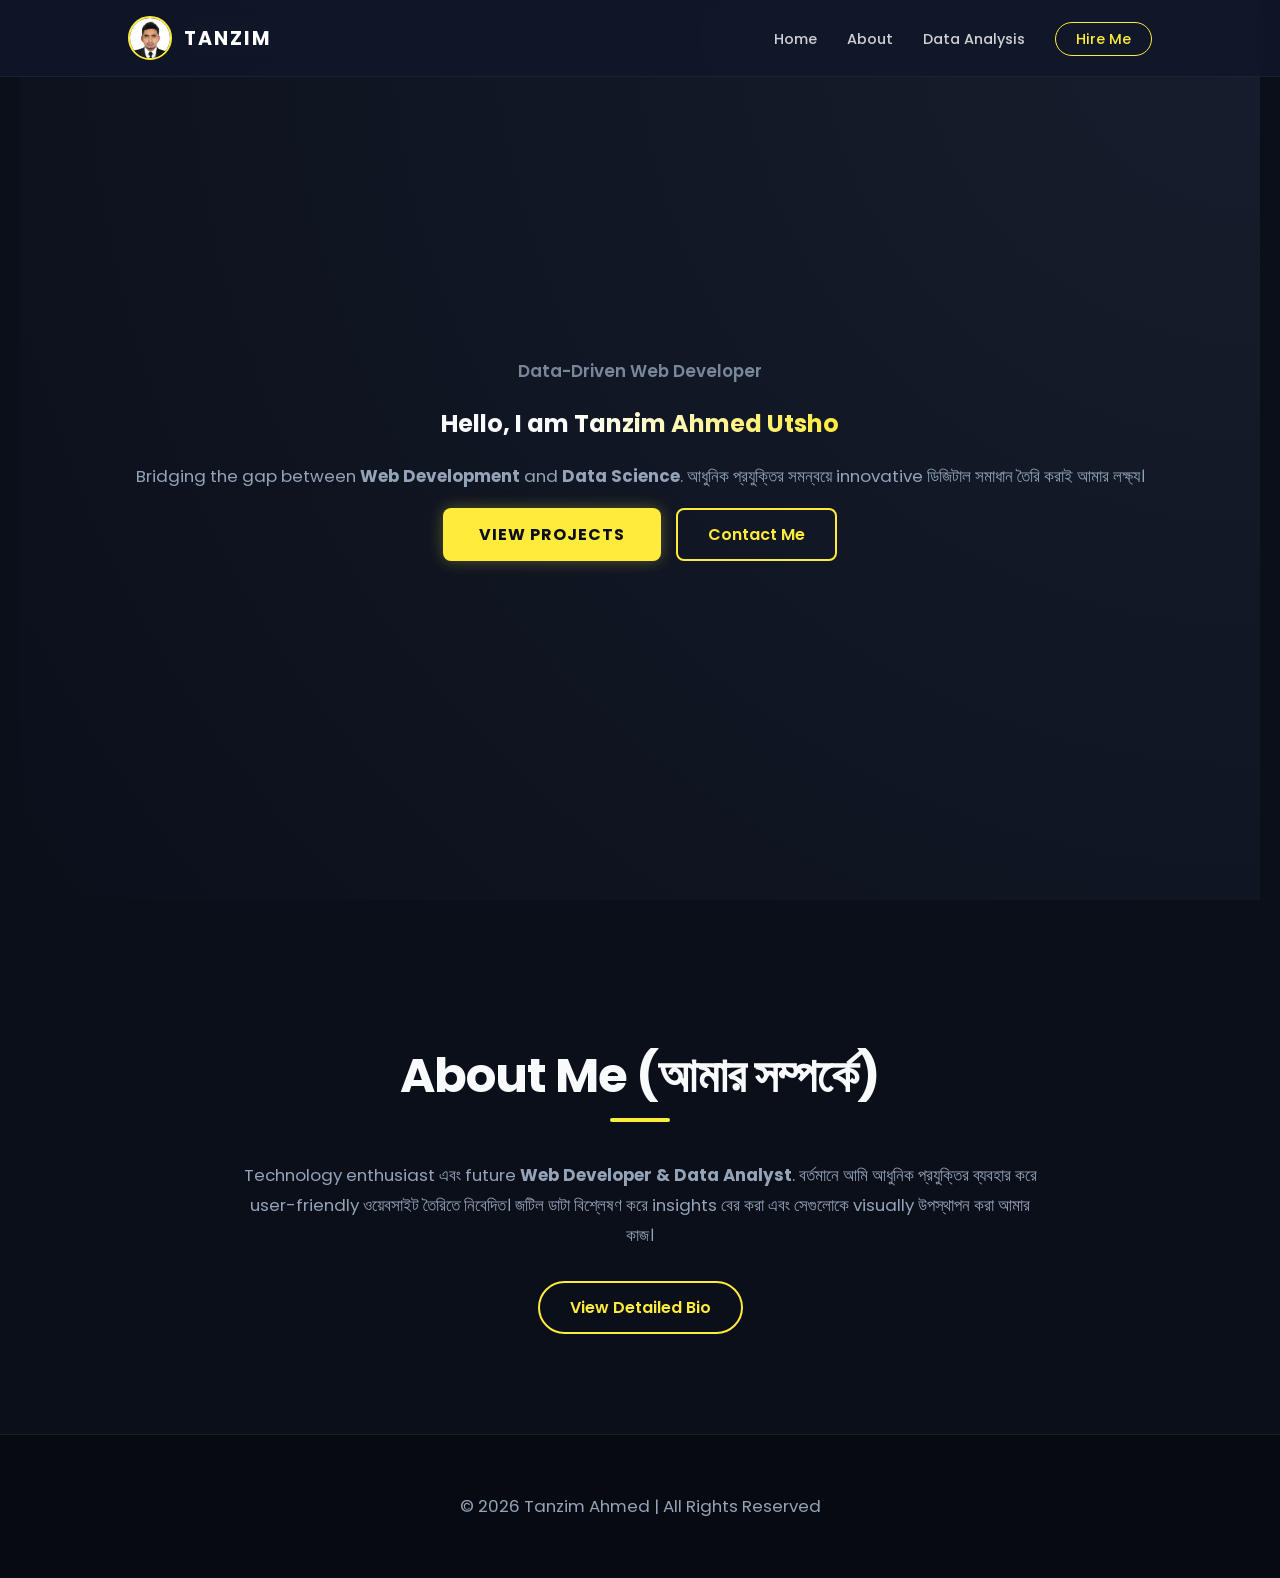
<file: index.html>
<!doctype html>
<html lang="en">
  <head>
    <meta charset="UTF-8" />
    <meta name="viewport" content="width=device-width, initial-scale=1.0" />
    <title>Tanzim Ahmed | Portfolio</title>
    <link rel="stylesheet" href="style.css" />
    <link
      href="https://fonts.googleapis.com/css2?family=Poppins:wght@300;400;600;700&display=swap"
      rel="stylesheet"
    />
    <link
      rel="stylesheet"
      href="https://cdnjs.cloudflare.com/ajax/libs/font-awesome/6.0.0/css/all.min.css"
    />
  </head>
  <body>
    <nav>
      <a href="index.html" class="nav-logo">
        <img src="/image/Tanzim Ahmed 2x2.jpg" alt="Tanzim" />
        <span>TANZIM</span>
      </a>

      <ul class="nav-links">
        <li><a href="#">Home</a></li>
        <li><a href="#about">About</a></li>
        <li><a href="skill.html">Data Analysis</a></li>
        <li><a href="hireMe.html" class="btn-hire">Hire Me</a></li>
      </ul>
    </nav>

    <section id="hero">
      <div class="content">
        <p class="hero-tagline" style="font-weight: 600; opacity: 0.8">
          Data-Driven Web Developer
        </p>
        <h1>Hello, I am <span>Tanzim Ahmed Utsho</span></h1>
        <p class="hero-sub">
          Bridging the gap between <b>Web Development</b> and
          <b>Data Science</b>. আধুনিক প্রযুক্তির সমন্বয়ে innovative ডিজিটাল
          সমাধান তৈরি করাই আমার লক্ষ্য।
        </p>
        <div style="display: flex; gap: 15px; justify-content: center">
          <a href="frontPage.html" class="btn-primary">View Projects</a>
          <a
            href="hireMe.html"
            class="btn-outline"
            style="border-radius: 8px; text-transform: none"
            >Contact Me</a
          >
        </div>
      </div>
    </section>

    <section id="about">
      <h2 class="section-title">About Me (আমার সম্পর্কে)</h2>
      <div class="about-card">
        <p style="text-align: center; max-width: 800px; margin: 0 auto 30px">
          Technology enthusiast এবং future <b>Web Developer & Data Analyst</b>.
          বর্তমানে আমি আধুনিক প্রযুক্তির ব্যবহার করে user-friendly ওয়েবসাইট
          তৈরিতে নিবেদিত। জটিল ডাটা বিশ্লেষণ করে insights বের করা এবং সেগুলোকে
          visually উপস্থাপন করা আমার কাজ।
        </p>
        <div style="text-align: center">
          <a href="detailsMe.html" class="btn-outline">View Detailed Bio</a>
        </div>
      </div>
    </section>

    <footer>
      <p>&copy; 2026 Tanzim Ahmed | All Rights Reserved</p>
    </footer>
  </body>
</html>
</file>
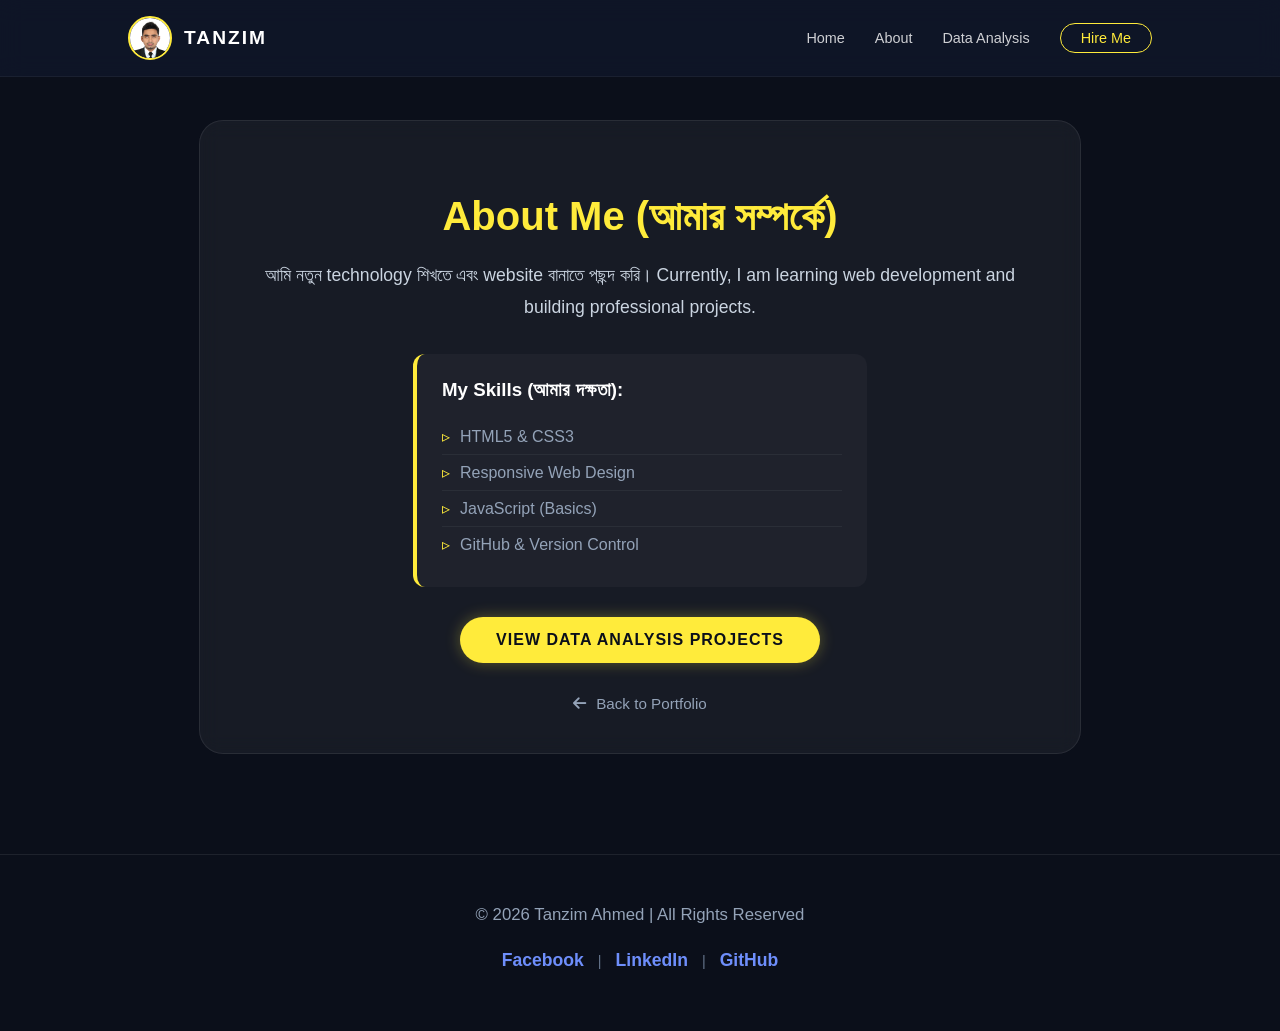
<file: frontPage.html>
<!doctype html>
<html lang="en">
  <head>
    <meta charset="UTF-8" />
    <meta name="viewport" content="width=device-width, initial-scale=1.0" />
    <title>My Projects | Tanzim Ahmed</title>
    <link rel="stylesheet" href="style.css" />
    <link rel="stylesheet" href="frontPageStyle.css" />
    <link
      rel="stylesheet"
      href="https://cdnjs.cloudflare.com/ajax/libs/font-awesome/6.0.0/css/all.min.css"
    />
  </head>
  <body>
    <nav>
      <a href="index.html" class="nav-logo">
        <img src="/image/Tanzim Ahmed 2x2.jpg" alt="Tanzim" />
        <span>TANZIM</span>
      </a>

      <ul class="nav-links">
        <li><a href="index.html">Home</a></li>
        <li><a href="index.html#about">About</a></li>
        <li><a href="skill.html">Data Analysis</a></li>
        <li><a href="hireMe.html" class="btn-hire">Hire Me</a></li>
      </ul>
    </nav>

    <!-- About Section -->
    <section id="about">
      <h2>About Me (আমার সম্পর্কে)</h2>
      <p>
        আমি নতুন technology শিখতে এবং website বানাতে পছন্দ করি। Currently, I am
        learning web development and building professional projects.
      </p>

      <!-- নতুন স্কিল সেকশন -->
      <div class="skills">
        <h3>My Skills (আমার দক্ষতা):</h3>
        <ul>
          <li>HTML5 & CSS3</li>
          <li>Responsive Web Design</li>
          <li>JavaScript (Basics)</li>
          <li>GitHub & Version Control</li>
        </ul>
      </div>
      <div style="margin-top: 30px; text-align: center">
        <a href="skill.html" class="btn-primary" style="border-radius: 50px"
          >View Data Analysis Projects</a
        >
        <br />
        <a href="index.html" class="back-link">
          <i class="fa-solid fa-arrow-left"></i> Back to Portfolio
        </a>
      </div>
    </section>

    <!-- আপডেট করা ফুটার -->
    <footer>
      <div class="footer-content">
        <p>&copy; 2026 Tanzim Ahmed | All Rights Reserved</p>
        <div class="social-links">
          <a href="#">Facebook</a> | <a href="#">LinkedIn</a> |
          <a href="#">GitHub</a>
        </div>
      </div>
    </footer>
  </body>
</html>
</file>
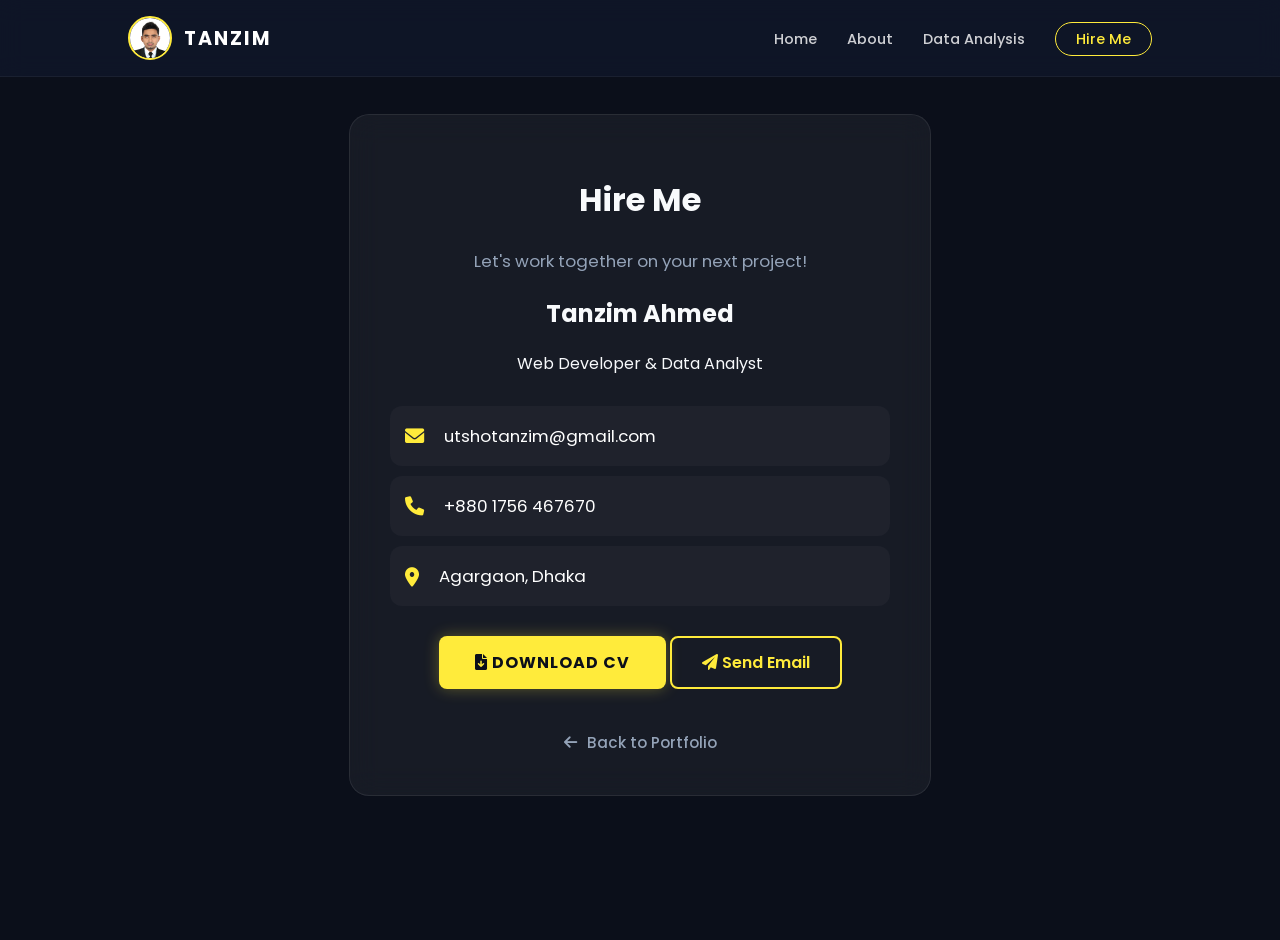
<file: hireMe.html>
<!doctype html>
<html lang="en">
  <head>
    <meta charset="UTF-8" />
    <meta name="viewport" content="width=device-width, initial-scale=1.0" />
    <title>Hire Tanzim Ahmed</title>
    <link rel="stylesheet" href="style.css" />
    <link
      href="https://fonts.googleapis.com/css2?family=Poppins:wght@300;400;600;700&display=swap"
      rel="stylesheet"
    />
    <link
      rel="stylesheet"
      href="https://cdnjs.cloudflare.com/ajax/libs/font-awesome/6.0.0/css/all.min.css"
    />
    <style>
      .container {
        display: flex;
        justify-content: center;
        align-items: center;
        min-height: 100vh;
        padding: 20px;
      }
      .contact-details {
        margin: 30px 0;
        text-align: left;
      }
      .item {
        display: flex;
        align-items: center;
        gap: 20px;
        padding: 15px;
        background: rgba(255, 255, 255, 0.03);
        border-radius: 12px;
        margin-bottom: 10px;
      }
      .item i {
        color: var(--primary-color);
        font-size: 1.2rem;
      }
    </style>
  </head>
  <body>
    <nav>
      <a href="index.html" class="nav-logo">
        <img src="/image/Tanzim Ahmed 2x2.jpg" alt="Tanzim" />
        <span>TANZIM</span>
      </a>

      <ul class="nav-links">
        <li><a href="index.html">Home</a></li>
        <li><a href="index.html#about">About</a></li>
        <li><a href="skill.html">Data Analysis</a></li>
        <li><a href="hireMe.html" class="btn-hire">Hire Me</a></li>
      </ul>
    </nav>

    <div class="container">
      <div class="glass-card" style="max-width: 500px; width: 100%">
        <h1>Hire Me</h1>
        <p>Let's work together on your next project!</p>

        <div class="profile-info">
          <h2>Tanzim Ahmed</h2>
          <span>Web Developer & Data Analyst</span>
        </div>

        <div class="contact-details">
          <div class="item">
            <i class="fa-solid fa-envelope"></i>
            <p style="margin: 0; color: white">utshotanzim@gmail.com</p>
          </div>
          <div class="item">
            <i class="fa-solid fa-phone"></i>
            <p style="margin: 0; color: white">+880 1756 467670</p>
          </div>
          <div class="item">
            <i class="fa-solid fa-location-dot"></i>
            <p style="margin: 0; color: white">Agargaon, Dhaka</p>
          </div>
        </div>

        <div class="actions">
          <a
            href="cv.pdf"
            class="btn-primary"
            style="margin-bottom: 10px; text-align: center"
            download
          >
            <i class="fas fa-file-download"></i> Download CV
          </a>
          <a
            href="mailto:utshotanzim@gmail.com"
            class="btn-outline"
            style="text-align: center; border-radius: 8px"
          >
            <i class="fas fa-paper-plane"></i> Send Email
          </a>
        </div>

        <a href="index.html" class="back-link">
          <i class="fa-solid fa-arrow-left"></i> Back to Portfolio
        </a>
      </div>
    </div>
  </body>
</html>
</file>
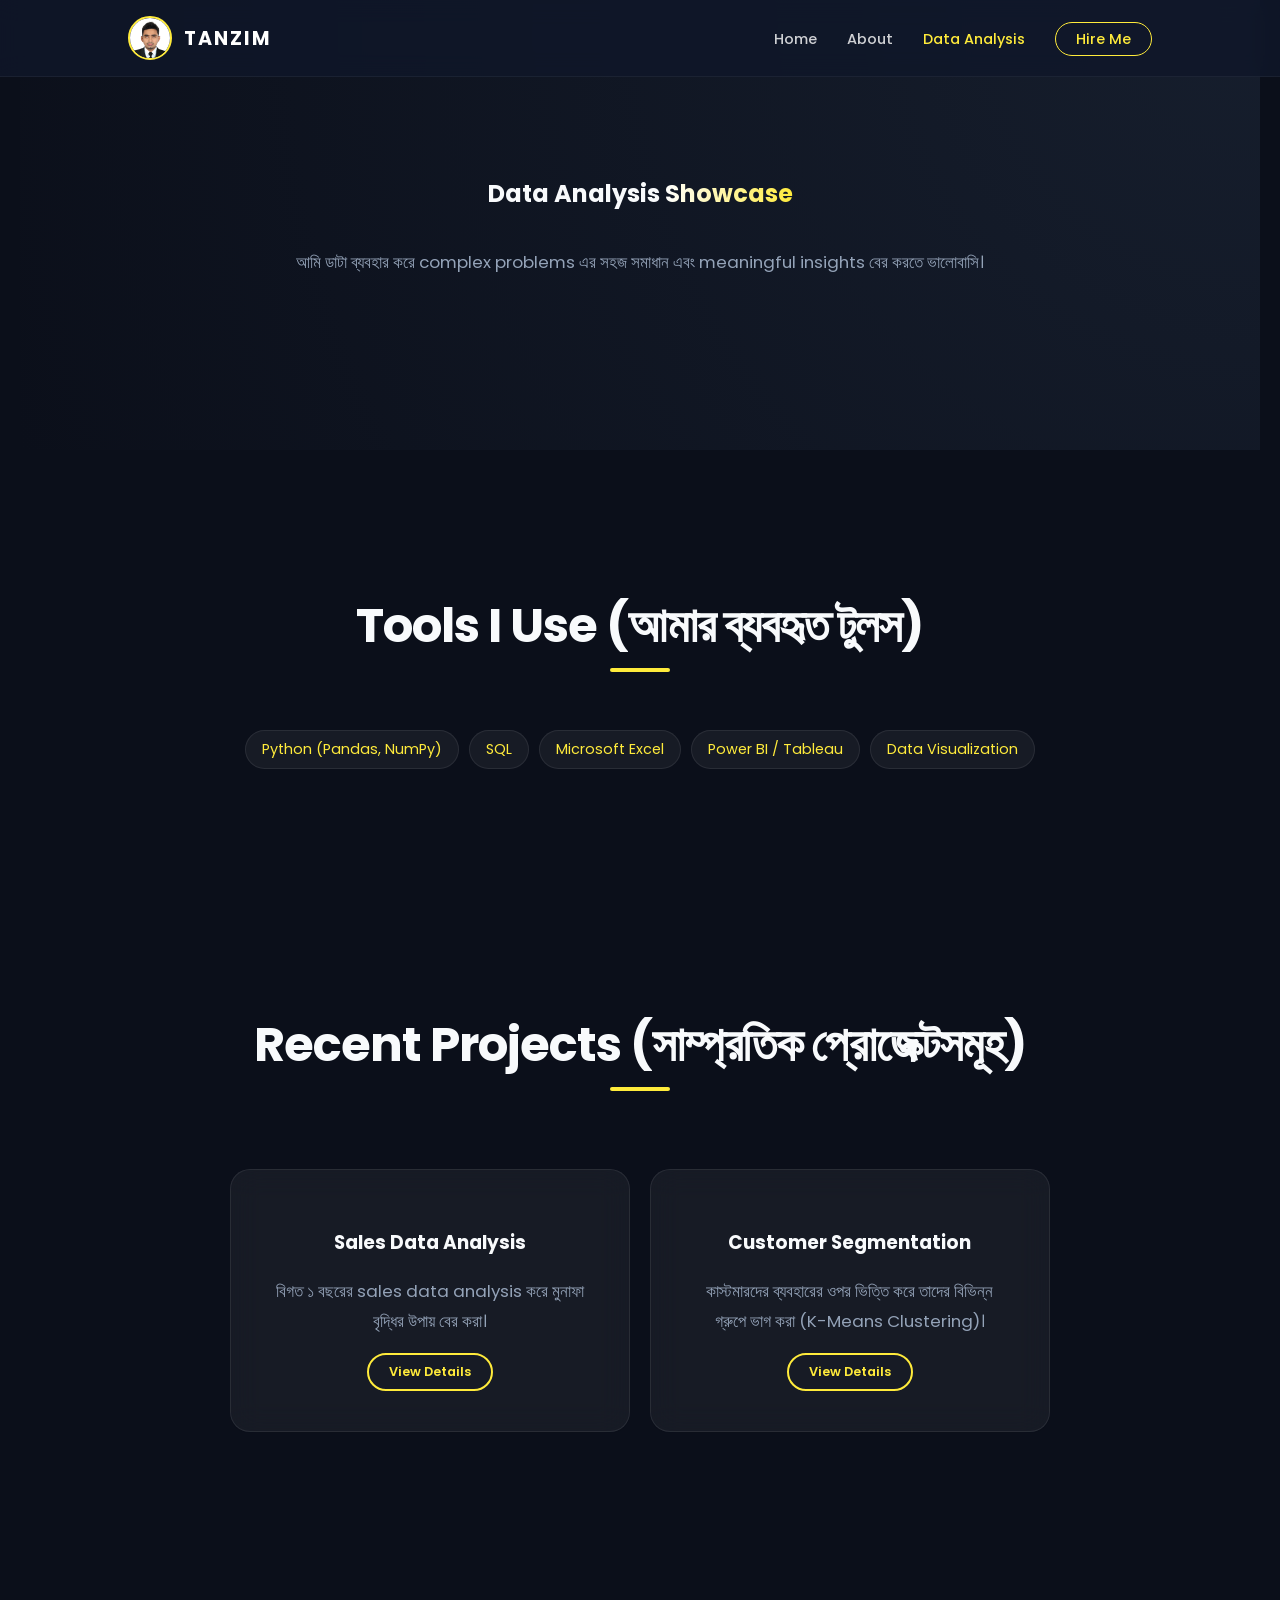
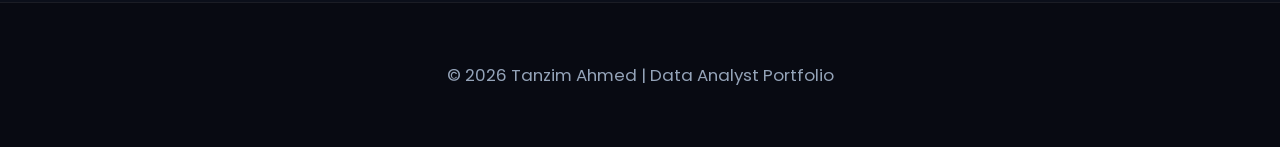
<file: skill.html>
<!doctype html>
<html lang="en">
  <head>
    <meta charset="UTF-8" />
    <meta name="viewport" content="width=device-width, initial-scale=1.0" />
    <title>Data Analysis Portfolio - Tanzim</title>
    <link rel="stylesheet" href="style.css" />
    <link
      href="https://fonts.googleapis.com/css2?family=Poppins:wght@300;400;600;700&display=swap"
      rel="stylesheet"
    />
    <link
      rel="stylesheet"
      href="https://cdnjs.cloudflare.com/ajax/libs/font-awesome/6.0.0/css/all.min.css"
    />
    <style>
      .tools-container {
        display: flex;
        flex-wrap: wrap;
        gap: 10px;
        justify-content: center;
        margin-top: 20px;
      }
      .tool-tag {
        padding: 8px 16px;
        background: var(--glass-bg);
        border: 1px solid var(--glass-border);
        border-radius: 50px;
        color: var(--primary-color);
        font-size: 0.9rem;
      }
      .project-grid {
        display: grid;
        grid-template-columns: repeat(auto-fit, minmax(300px, 1fr));
        gap: 20px;
        padding: 40px 10%;
      }
    </style>
  </head>
  <body>
    <nav>
      <a href="index.html" class="nav-logo">
        <img src="/image/Tanzim Ahmed 2x2.jpg" alt="Tanzim" />
        <span>TANZIM</span>
      </a>
      <ul class="nav-links">
        <li><a href="index.html">Home</a></li>
        <li><a href="index.html#about">About</a></li>
        <li>
          <a href="skill.html" style="color: var(--primary-color)"
            >Data Analysis</a
          >
        </li>
        <li><a href="hireMe.html" class="btn-hire">Hire Me</a></li>
      </ul>
    </nav>

    <section id="hero" style="height: 50vh; text-align: center">
      <h1>Data Analysis <span>Showcase</span></h1>
      <p>
        আমি ডাটা ব্যবহার করে complex problems এর সহজ সমাধান এবং meaningful
        insights বের করতে ভালোবাসি।
      </p>
    </section>

    <section class="tools">
      <h2 class="section-title">Tools I Use (আমার ব্যবহৃত টুলস)</h2>
      <div class="tools-container">
        <span class="tool-tag">Python (Pandas, NumPy)</span>
        <span class="tool-tag">SQL</span>
        <span class="tool-tag">Microsoft Excel</span>
        <span class="tool-tag">Power BI / Tableau</span>
        <span class="tool-tag">Data Visualization</span>
      </div>
    </section>

    <section class="projects">
      <h2 class="section-title">Recent Projects (সাম্প্রতিক প্রোজেক্টসমূহ)</h2>
      <div class="project-grid">
        <!-- প্রোজেক্ট ১ -->
        <div class="glass-card">
          <h3>Sales Data Analysis</h3>
          <p>
            বিগত ১ বছরের sales data analysis করে মুনাফা বৃদ্ধির উপায় বের করা।
          </p>
          <a
            href="#"
            class="btn-outline"
            style="padding: 8px 20px; font-size: 0.8rem"
            >View Details</a
          >
        </div>
        <!-- প্রোজেক্ট ২ -->
        <div class="glass-card">
          <h3>Customer Segmentation</h3>
          <p>
            কাস্টমারদের ব্যবহারের ওপর ভিত্তি করে তাদের বিভিন্ন গ্রুপে ভাগ করা
            (K-Means Clustering)।
          </p>
          <a
            href="#"
            class="btn-outline"
            style="padding: 8px 20px; font-size: 0.8rem"
            >View Details</a
          >
        </div>
      </div>
    </section>

    <footer>
      <p>&copy; 2026 Tanzim Ahmed | Data Analyst Portfolio</p>
    </footer>
  </body>
</html>
</file>
<file: style.css>
:root {
  --primary-color: #ffeb3b;
  --bg-dark: #0b0f1a;
  --text-light: #f8fafc;
  --glass-bg: rgba(255, 255, 255, 0.05);
  --glass-border: rgba(255, 255, 255, 0.08);
  --glass-border-hover: rgba(255, 235, 59, 0.3);
  --shadow-premium: 0 20px 50px rgba(0, 0, 0, 0.5);
  --accent-glow: 0 0 15px rgba(255, 235, 59, 0.3);
}

body {
  margin: 0;
  font-family: "Poppins", sans-serif;
  background-color: var(--bg-dark);
  color: var(--text-light);
  scroll-behavior: smooth;
  overflow-x: hidden;
  text-align: center;
}

/* Modern Navigation */
nav {
  display: flex;
  justify-content: space-between;
  align-items: center;
  padding: 1rem 10%;
  background: rgba(15, 23, 42, 0.8);
  backdrop-filter: blur(12px);
  position: fixed;
  top: 0;
  width: 100%;
  z-index: 1000;
  box-sizing: border-box;
  border-bottom: 1px solid rgba(255, 255, 255, 0.05);
  animation: slideDown 0.8s ease-out;
}

nav:hover {
  background: rgba(15, 23, 42, 0.95);
  border-bottom-color: var(--primary-color);
  transition: 0.4s ease;
}

.nav-logo {
  display: flex;
  align-items: center;
  gap: 12px;
  text-decoration: none;
}

.nav-logo img {
  width: 40px;
  height: 40px;
  border-radius: 50%;
  border: 2px solid var(--primary-color);
  object-fit: cover;
}

.nav-logo span {
  color: white;
  font-weight: 700;
  letter-spacing: 2px;
  font-size: 1.2rem;
}

/* Typography & Content Layout */
h2.section-title {
  font-size: clamp(2rem, 5vw, 3rem);
  margin-bottom: 3rem;
  position: relative;
  display: inline-block;
  font-weight: 700;
  letter-spacing: -1px;
}

h2.section-title::after {
  content: "";
  position: absolute;
  bottom: -10px;
  left: 50%;
  transform: translateX(-50%);
  width: 60px;
  height: 4px;
  background: var(--primary-color);
  border-radius: 2px;
}

.nav-links {
  list-style: none;
  display: flex;
  gap: 30px;
  margin: 0;
  padding: 0;
}

.nav-links a {
  color: rgba(255, 255, 255, 0.8);
  text-decoration: none;
  font-size: 0.9rem;
  font-weight: 500;
  transition: 0.3s;
}

.nav-links a:hover {
  color: var(--primary-color);
}

.btn-hire {
  color: var(--primary-color) !important;
  border: 1px solid var(--primary-color);
  padding: 6px 20px;
  border-radius: 50px;
  transition: 0.3s ease;
}

.btn-hire:hover {
  background: var(--primary-color);
  color: var(--bg-dark) !important;
}

section {
  padding: 100px 10%;
  max-width: 1200px;
  margin: 0 auto;
}

/* Global Components */
#hero {
  height: 100vh;
  display: flex;
  flex-direction: column;
  justify-content: center;
  align-items: center;
  background: radial-gradient(circle at top right, #161e2d, #0b0f1a);
  padding: 0 20px;
  position: relative;
}

.glass-card {
  background: var(--glass-bg);
  padding: 40px;
  border-radius: 20px;
  border: 1px solid var(--glass-border);
  backdrop-filter: blur(15px);
  margin-bottom: 30px;
  transition: all 0.4s cubic-bezier(0.175, 0.885, 0.32, 1.275);
}

.glass-card:hover {
  border-color: var(--glass-border-hover);
  transform: translateY(-10px);
  box-shadow: var(--shadow-premium);
}

.btn-primary {
  display: inline-block;
  padding: 14px 36px;
  background: var(--primary-color);
  color: var(--bg-dark);
  text-decoration: none;
  font-weight: 700;
  border-radius: 8px;
  transition: all 0.3s ease;
  box-shadow: var(--accent-glow);
  text-transform: uppercase;
  letter-spacing: 1px;
}

.btn-primary:hover {
  transform: translateY(-3px);
  filter: brightness(1.1);
  box-shadow: 0 10px 25px rgba(255, 235, 59, 0.4);
}

.btn-outline {
  display: inline-block;
  padding: 12px 30px;
  border: 2px solid var(--primary-color);
  color: var(--primary-color);
  text-decoration: none;
  border-radius: 50px;
  font-weight: 600;
  transition: all 0.3s ease;
}

.btn-outline:hover {
  background: var(--primary-color);
  color: var(--bg-dark);
  transform: translateY(-2px);
}

footer {
  padding: 40px;
  border-top: 1px solid var(--glass-border);
  color: #64748b;
  background: rgba(0, 0, 0, 0.3);
  font-size: 0.9rem;
}

@keyframes slideDown {
  from {
    transform: translateY(-100%);
  }
  to {
    transform: translateY(0);
  }
}

p {
  color: #94a3b8;
  line-height: 1.8;
  font-size: 1.05rem;
}

h1 span {
  background: linear-gradient(90deg, #fff, var(--primary-color));
  -webkit-background-clip: text;
  -webkit-text-fill-color: transparent;
}

.back-link {
  display: inline-flex;
  align-items: center;
  gap: 10px;
  color: #94a3b8;
  text-decoration: none;
  font-size: 0.95rem;
  margin-top: 2rem;
  transition: 0.3s ease;
  font-weight: 500;
}

.back-link:hover {
  color: var(--primary-color);
  transform: translateX(-5px);
}
</file>
<file: frontPageStyle.css>
/* পুরো পেজের বেসিক ডিজাইন */
body {
  margin: 0;
  padding: 0;
}

/* About সেকশন ডিজাইন */
#about {
  max-width: 800px;
  margin: 120px auto 50px;
  padding: 40px;
  background: var(--glass-bg);
  border: 1px solid var(--glass-border);
  backdrop-filter: blur(10px);
  border-radius: 24px;
  text-align: center;
  color: var(--text-light);
}

#about h2 {
  font-size: 2.5rem;
  margin-bottom: 20px;
  color: var(--primary-color);
  font-weight: 700;
}

#about p {
  color: #cbd5e1;
  margin-bottom: 30px;
  font-size: 1.1rem;
}

/* স্কিল সেকশন (বক্স স্টাইল) */
.skills {
  background: rgba(255, 255, 255, 0.03);
  padding: 25px;
  border-left: 4px solid var(--primary-color);
  border-radius: 12px;
  display: inline-block;
  text-align: left;
  width: 100%;
  max-width: 400px;
}

.skills h3 {
  margin-top: 0;
  color: white;
}

.skills ul {
  list-style: none; /* বুলেট পয়েন্ট রিমুভ করবে */
  padding: 0;
  margin: 0;
}

.skills li {
  padding: 8px 0;
  font-weight: 500;
  color: #94a3b8;
  border-bottom: 1px solid rgba(255, 255, 255, 0.05);
  display: flex;
  align-items: center;
  gap: 10px;
}

.skills li::before {
  content: "▹";
  color: var(--primary-color);
}

.skills li:last-child {
  border-bottom: none;
}

/* ফুটার ডিজাইন */
footer {
  background: transparent;
  color: #64748b;
  padding: 40px 20px;
  text-align: center;
  margin-top: 100px;
  border-top: 1px solid var(--glass-border);
}

.footer-content p {
  margin: 5px 0;
}

.social-links {
  margin: 20px 0;
}

.social-links a {
  color: #6e8efb;
  text-decoration: none;
  margin: 0 10px;
  font-weight: bold;
  font-size: 1.1rem;
  transition: 0.3s;
}

.social-links a:hover {
  color: #ffeb3b; /* হোভার করলে হলুদ হবে */
  text-decoration: underline;
}

/* ইমেইল লিঙ্ক স্টাইল */
footer a[href^="mailto"] {
  text-decoration: none;
  font-weight: bold;
}
</file>
